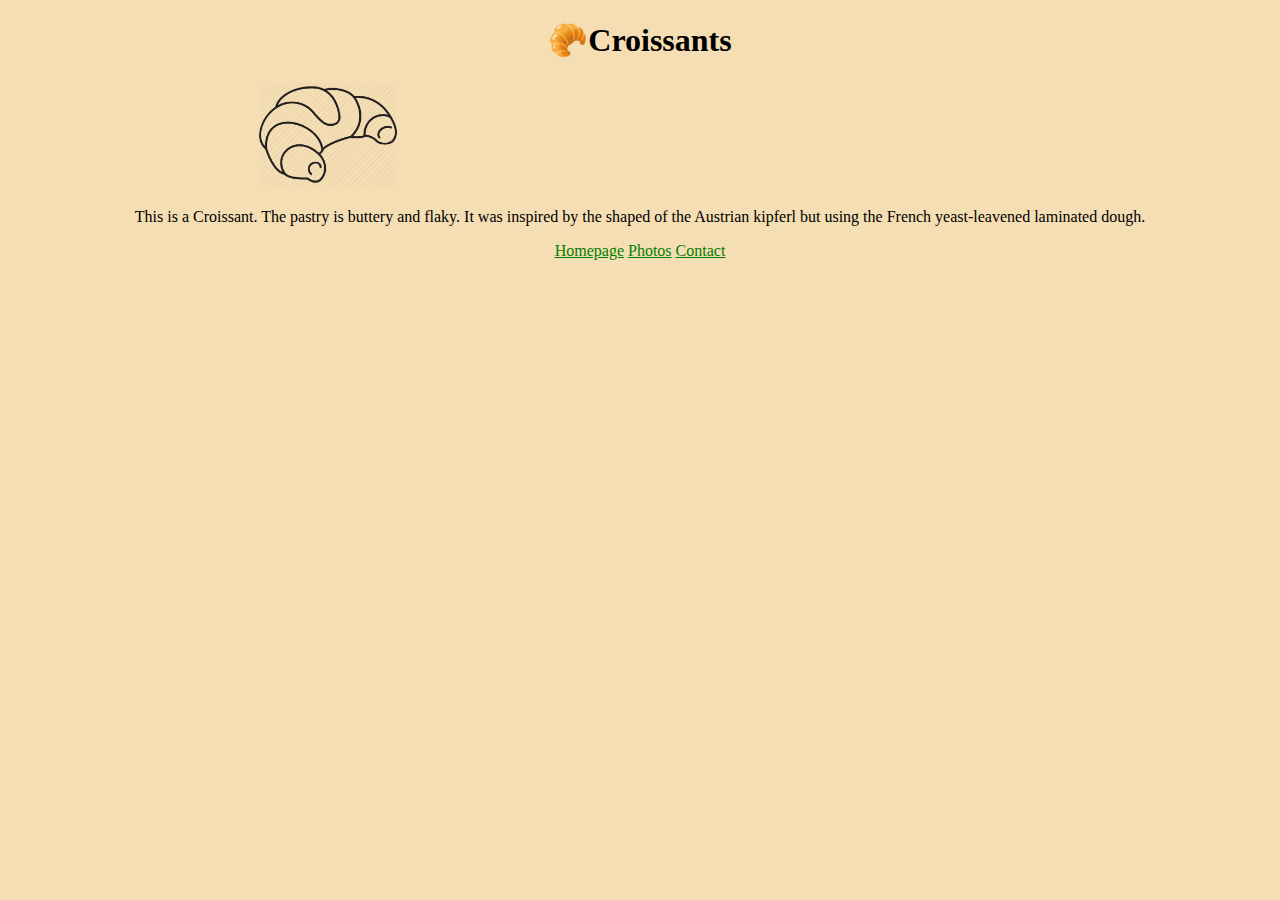
<file: index.html>
<!DOCTYPE html>
<html lang="en">
  <head>
    <meta charset="UTF-8" />
    <meta http-equiv="X-UA-Compatible" content="IE=edge" />
    <meta name="viewport" content="width=device-width, initial-scale=1.0" />
    <title>World's best croissant in New Jersey - Croissant.com</title>
    <link rel="stylesheet" href="src/styles.css" />
    <link
      href="https://cdn.jsdelivr.net/npm/bootstrap@5.3.0-alpha3/dist/css/bootstrap.min.css"
      rel="stylesheet"
      integrity="sha384-KK94CHFLLe+nY2dmCWGMq91rCGa5gtU4mk92HdvYe+M/SXH301p5ILy+dN9+nJOZ"
      crossorigin="anonymous"
    />
    <meta
      name="description"
      content="Enjoy the best croissant in New Jersey!"
    />
  </head>
  <body>
    <h1>🥐Croissants</h1>
    <img id="pic1" src="images/croissant.png" alt="" />
    <p>
      This is a Croissant. The pastry is buttery and flaky. It was inspired by
      the shaped of the Austrian kipferl but using the French yeast-leavened
      laminated dough.
    </p>
    <footer>
      <a href="/index.html" title="Home">Homepage</a>
      <a href="/photo.html" title="Croissant Photo">Photos</a>
      <a href="/contact.html" title="Contact Croissant.com">Contact</a>
    </footer>
  </body>
</html>
</file>
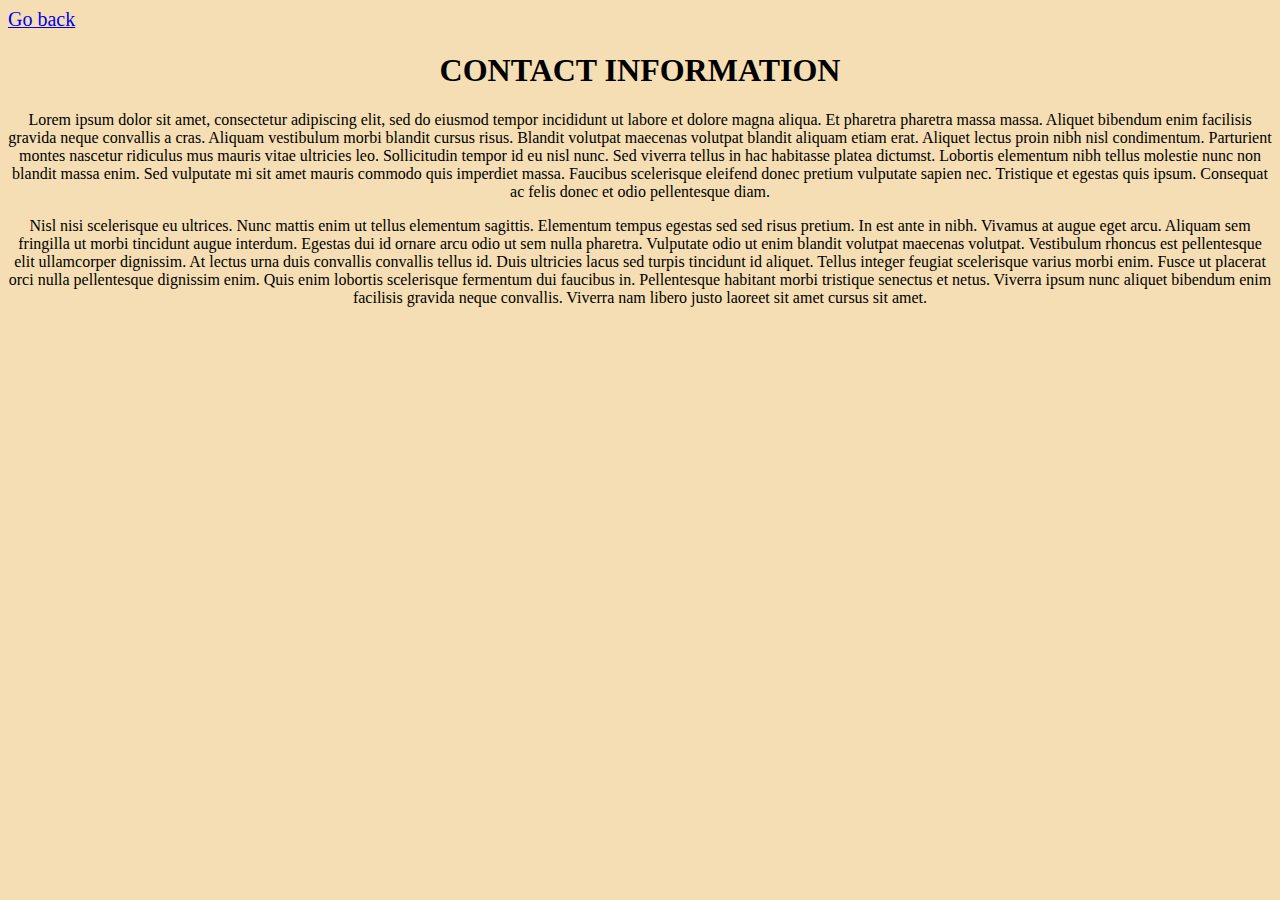
<file: contact.html>
<!DOCTYPE html>
<html lang="en">
  <head>
    <meta charset="UTF-8" />
    <meta http-equiv="X-UA-Compatible" content="IE=edge" />
    <meta name="viewport" content="width=device-width, initial-scale=1.0" />
    <title>Best croissants in New Jersey</title>
    <link rel="stylesheet" href="src/styles.css" />
    <meta name="description" content="Go to Croissant.com" />
    <link
      href="https://cdn.jsdelivr.net/npm/bootstrap@5.3.0-alpha3/dist/css/bootstrap.min.css"
      rel="stylesheet"
      integrity="sha384-KK94CHFLLe+nY2dmCWGMq91rCGa5gtU4mk92HdvYe+M/SXH301p5ILy+dN9+nJOZ"
      crossorigin="anonymous"
    />
  </head>
  <body>
    <a href="/index.html"><small>Go back</small></a>
    <h1>CONTACT INFORMATION</h1>
    <p>
      Lorem ipsum dolor sit amet, consectetur adipiscing elit, sed do eiusmod
      tempor incididunt ut labore et dolore magna aliqua. Et pharetra pharetra
      massa massa. Aliquet bibendum enim facilisis gravida neque convallis a
      cras. Aliquam vestibulum morbi blandit cursus risus. Blandit volutpat
      maecenas volutpat blandit aliquam etiam erat. Aliquet lectus proin nibh
      nisl condimentum. Parturient montes nascetur ridiculus mus mauris vitae
      ultricies leo. Sollicitudin tempor id eu nisl nunc. Sed viverra tellus in
      hac habitasse platea dictumst. Lobortis elementum nibh tellus molestie
      nunc non blandit massa enim. Sed vulputate mi sit amet mauris commodo quis
      imperdiet massa. Faucibus scelerisque eleifend donec pretium vulputate
      sapien nec. Tristique et egestas quis ipsum. Consequat ac felis donec et
      odio pellentesque diam.
    </p>
    <p>
      Nisl nisi scelerisque eu ultrices. Nunc mattis enim ut tellus elementum
      sagittis. Elementum tempus egestas sed sed risus pretium. In est ante in
      nibh. Vivamus at augue eget arcu. Aliquam sem fringilla ut morbi tincidunt
      augue interdum. Egestas dui id ornare arcu odio ut sem nulla pharetra.
      Vulputate odio ut enim blandit volutpat maecenas volutpat. Vestibulum
      rhoncus est pellentesque elit ullamcorper dignissim. At lectus urna duis
      convallis convallis tellus id. Duis ultricies lacus sed turpis tincidunt
      id aliquet. Tellus integer feugiat scelerisque varius morbi enim. Fusce ut
      placerat orci nulla pellentesque dignissim enim. Quis enim lobortis
      scelerisque fermentum dui faucibus in. Pellentesque habitant morbi
      tristique senectus et netus. Viverra ipsum nunc aliquet bibendum enim
      facilisis gravida neque convallis. Viverra nam libero justo laoreet sit
      amet cursus sit amet.
    </p>
  </body>
</html>
</file>
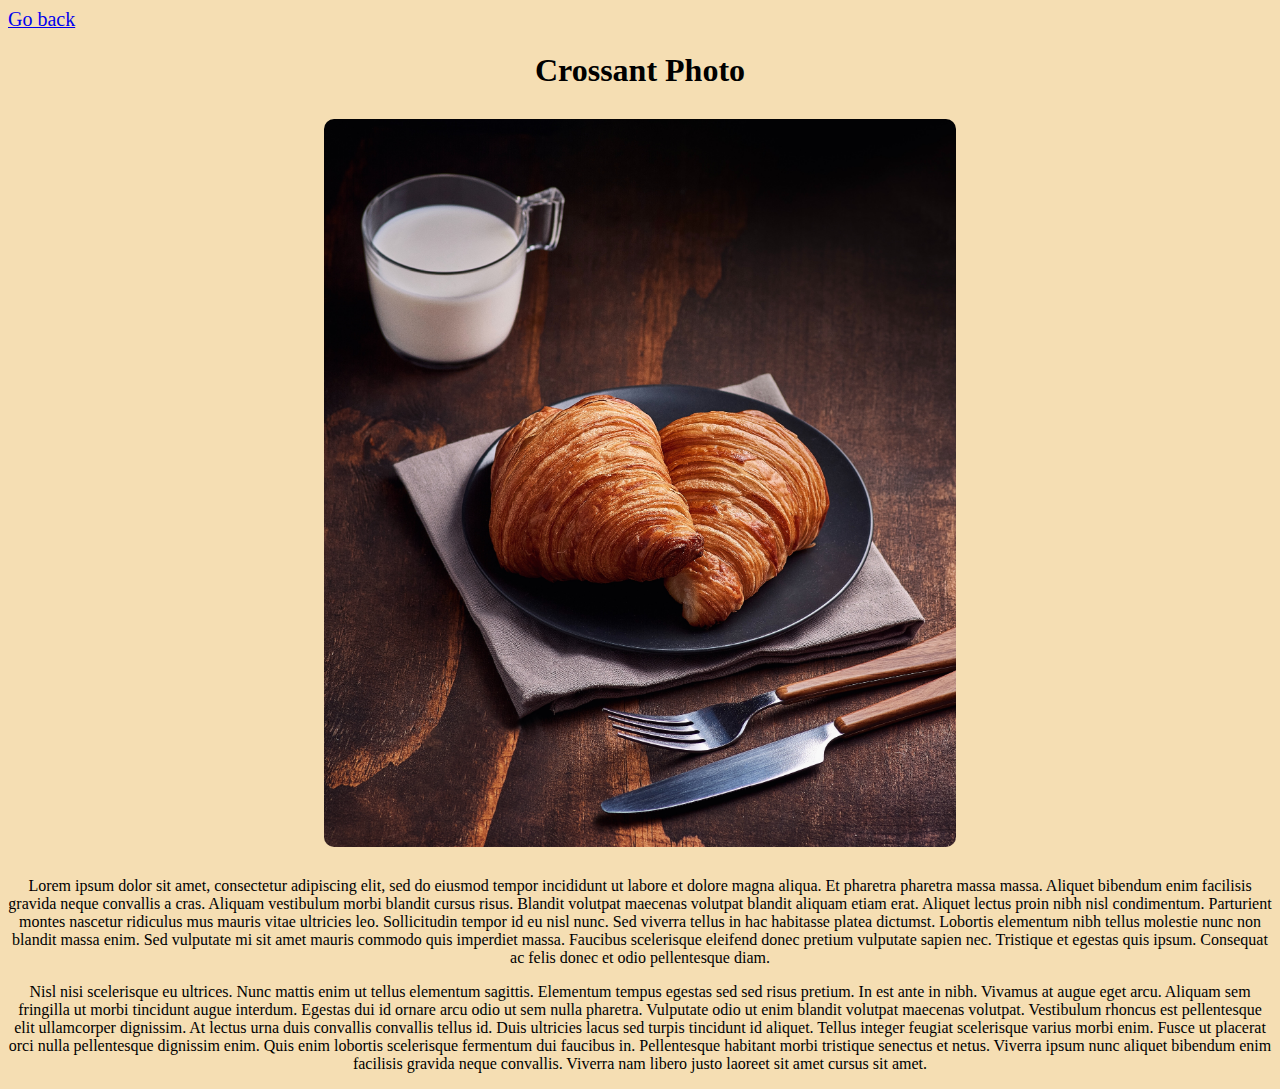
<file: photo.html>
<!DOCTYPE html>
<html lang="en">
  <head>
    <meta charset="UTF-8" />
    <meta http-equiv="X-UA-Compatible" content="IE=edge" />
    <meta name="viewport" content="width=device-width, initial-scale=1.0" />
    <title>Document</title>
    <link rel="stylesheet" href="src/styles.css" />
    <meta name="description" content="Best croissant pictures!" />
    <link
      href="https://cdn.jsdelivr.net/npm/bootstrap@5.3.0-alpha3/dist/css/bootstrap.min.css"
      rel="stylesheet"
      integrity="sha384-KK94CHFLLe+nY2dmCWGMq91rCGa5gtU4mk92HdvYe+M/SXH301p5ILy+dN9+nJOZ"
      crossorigin="anonymous"
    />
  </head>
  <body>
    <a href="/index.html"><small>Go back</small></a>
    <h1>Crossant Photo</h1>
    <img class="croissant-photo" src="/images/croissant-real.jpeg" alt="" />
    <p>
      Lorem ipsum dolor sit amet, consectetur adipiscing elit, sed do eiusmod
      tempor incididunt ut labore et dolore magna aliqua. Et pharetra pharetra
      massa massa. Aliquet bibendum enim facilisis gravida neque convallis a
      cras. Aliquam vestibulum morbi blandit cursus risus. Blandit volutpat
      maecenas volutpat blandit aliquam etiam erat. Aliquet lectus proin nibh
      nisl condimentum. Parturient montes nascetur ridiculus mus mauris vitae
      ultricies leo. Sollicitudin tempor id eu nisl nunc. Sed viverra tellus in
      hac habitasse platea dictumst. Lobortis elementum nibh tellus molestie
      nunc non blandit massa enim. Sed vulputate mi sit amet mauris commodo quis
      imperdiet massa. Faucibus scelerisque eleifend donec pretium vulputate
      sapien nec. Tristique et egestas quis ipsum. Consequat ac felis donec et
      odio pellentesque diam.
    </p>
    <p>
      Nisl nisi scelerisque eu ultrices. Nunc mattis enim ut tellus elementum
      sagittis. Elementum tempus egestas sed sed risus pretium. In est ante in
      nibh. Vivamus at augue eget arcu. Aliquam sem fringilla ut morbi tincidunt
      augue interdum. Egestas dui id ornare arcu odio ut sem nulla pharetra.
      Vulputate odio ut enim blandit volutpat maecenas volutpat. Vestibulum
      rhoncus est pellentesque elit ullamcorper dignissim. At lectus urna duis
      convallis convallis tellus id. Duis ultricies lacus sed turpis tincidunt
      id aliquet. Tellus integer feugiat scelerisque varius morbi enim. Fusce ut
      placerat orci nulla pellentesque dignissim enim. Quis enim lobortis
      scelerisque fermentum dui faucibus in. Pellentesque habitant morbi
      tristique senectus et netus. Viverra ipsum nunc aliquet bibendum enim
      facilisis gravida neque convallis. Viverra nam libero justo laoreet sit
      amet cursus sit amet.
    </p>
  </body>
</html>
</file>
<file: src/styles.css>
body {
  max-width: 100%;
  background: wheat;
}
#pic1 {
  background: no-repeat;
  background-size: contain;
  max-width: 140px;
  text-align: center;
  position: relative;
  left: 250px;
}

#pic2 {
  background: no-repeat;
  background-size: contain;
  max-width: 140px;
  position: relative;
  left: 250px;
}

h1,
p {
  text-align: center;
}

footer {
  font-size: 1 s0px;
}

small {
  font-size: 20px;
}

footer {
  text-align: center;
}

footer a {
  margin: 0;
  color: green;
}

.croissant-photo {
  max-width: 50%;
  border-radius: 10px;
  display: block;
  margin: 30px auto;
}

@media (max-width: 576px) {
  #pic1 {
    text-align: center;
    position: relative;
    left: 90px;
  }
}
</file>
